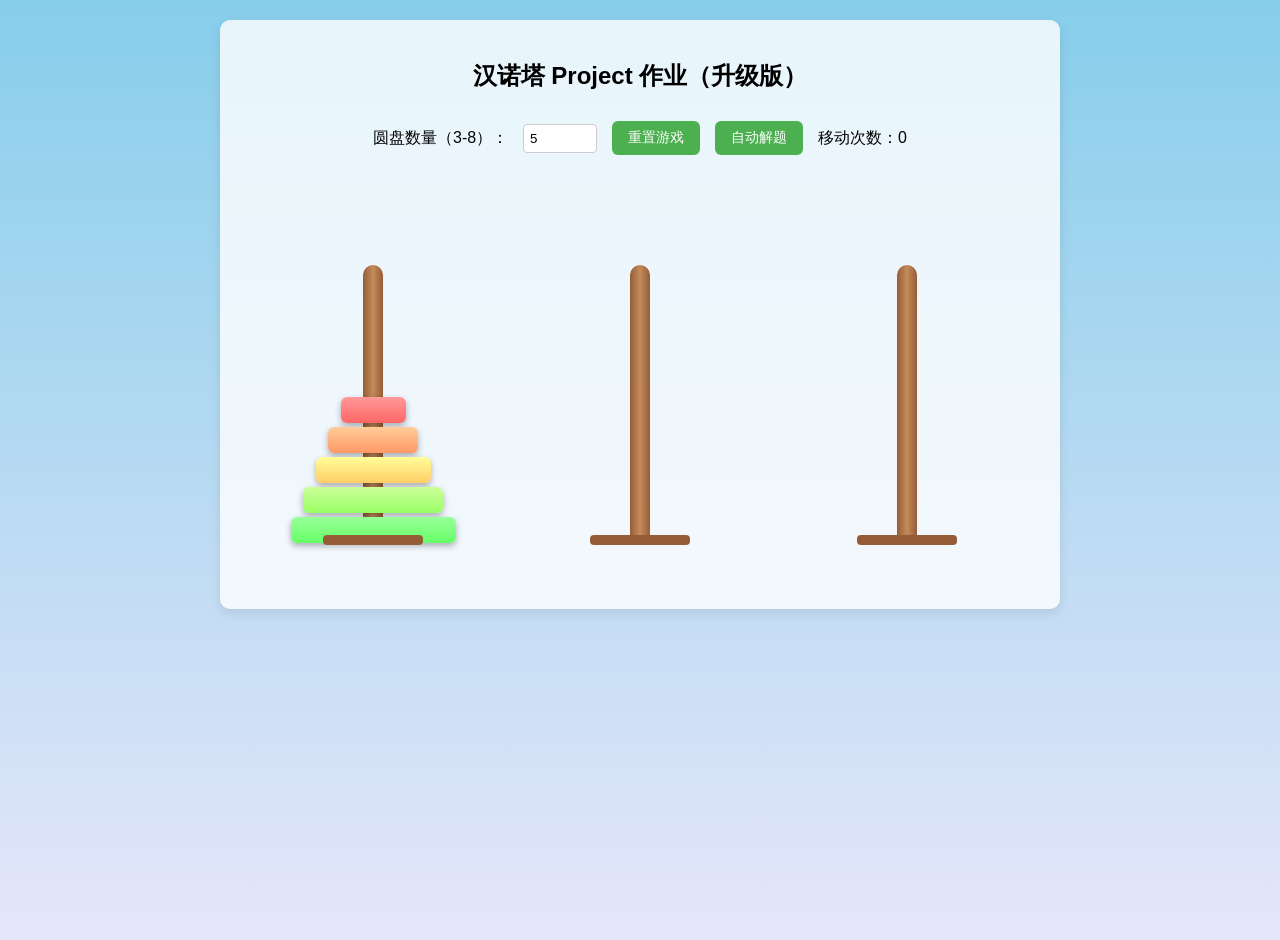
<file: 汉诺塔作业project/index.html>
<!DOCTYPE html>
<html lang="zh-CN">
<head>
    <meta charset="UTF-8">
    <title>汉诺塔小游戏 | 支持3-8个圆盘</title>
    <link rel="stylesheet" href="style.css">
</head>
<body>

<div class="box">
    <h2>汉诺塔 Project 作业（升级版）</h2>

    <div class="control">
        <span>圆盘数量（3-8）：</span>
        <input type="number" id="num" min="3" max="8" value="5">
        <button id="reset">重置游戏</button>
        <button id="auto">自动解题</button>
        <p>移动次数：<span id="count">0</span></p >
    </div>

    <!-- 游戏区域：三根柱子 -->
    <div class="game">
        <div class="tower" data-id="0"></div>
        <div class="tower" data-id="1"></div>
        <div class="tower" data-id="2"></div>
    </div>

    <!-- 提示文字区域 -->
    <div id="tip"></div>
</div>

<script src="script.js"></script>
</body>
</html>
</file>
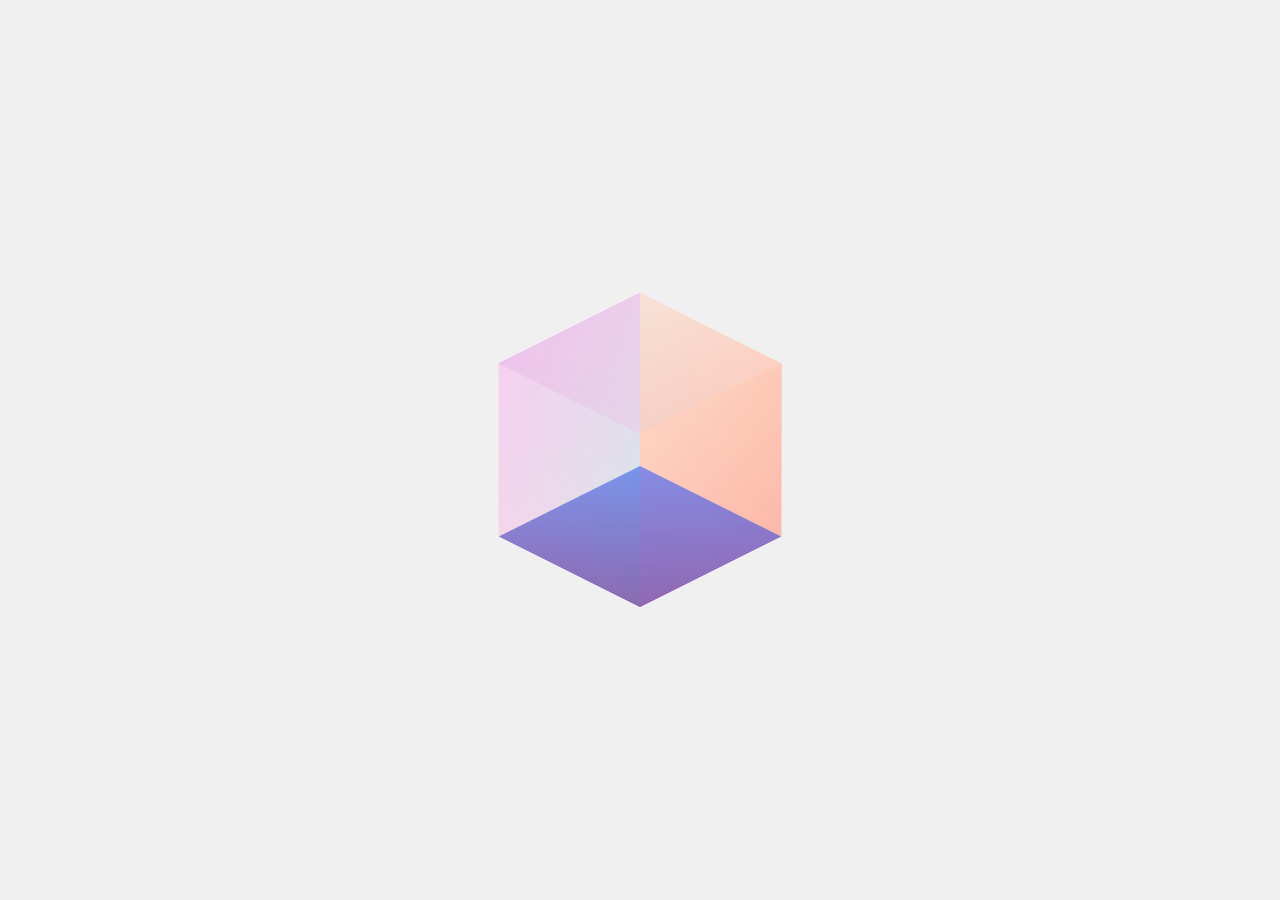
<file: 3D-cube.html>
<!DOCTYPE html>
<html lang="en">
<head>
    <meta charset="UTF-8">
    <title>3D Gradient Cube</title>
    <style>
        body {
            display: flex;
            justify-content: center;
            align-items: center;
            min-height: 100vh;
            margin: 0;
            background: #f0f0f0;
        }
        .cube {
            width: 200px;
            height: 200px;
            position: relative;
            transform-style: preserve-3d;
            transform: rotateX(30deg) rotateY(45deg);
        }
        .face {
            position: absolute;
            width: 200px;
            height: 200px;
            opacity: 0.8;
        }
        /* 正面 */
        .front {
            background: linear-gradient(135deg, #ffecd2, #fcb69f);
            transform: translateZ(100px);
        }
        /* 背面 */
        .back {
            background: linear-gradient(135deg, #a8edea, #fed6e3);
            transform: translateZ(-100px) rotateY(180deg);
        }
        /* 右面 */
        .right {
            background: linear-gradient(135deg, #ff9a9e, #fecfef);
            transform: translateX(100px) rotateY(90deg);
        }
        /* 左面 */
        .left {
            background: linear-gradient(135deg, #fdcbf1, #e6dee9);
            transform: translateX(-100px) rotateY(-90deg);
        }
        /* 上面 */
        .top {
            background: linear-gradient(135deg, #a18cd1, #fbc2eb);
            transform: translateY(-100px) rotateX(90deg);
        }
        /* 下面 */
        .bottom {
            background: linear-gradient(135deg, #667eea, #764ba2);
            transform: translateY(100px) rotateX(-90deg);
        }
    </style>
</head>
<body>
    <div class="cube">
        <div class="face front"></div>
        <div class="face back"></div>
        <div class="face right"></div>
        <div class="face left"></div>
        <div class="face top"></div>
        <div class="face bottom"></div>
    </div>
</body>
</html>
</file>
<file: 汉诺塔作业project/style.css>
/* 全局基础样式 */
body{
    background: linear-gradient(to bottom, #87CEEB, #E6E6FA);
    text-align: center;
    font-family: Arial, sans-serif;
    min-height: 100vh;
    margin: 0;
    padding: 20px 0;
}

/* 游戏整体容器 */
.box{
    width: 800px;
    margin: 0 auto;
    background: rgba(255,255,255,0.8);
    padding: 20px;
    border-radius: 10px;
    box-shadow: 0 4px 12px rgba(0,0,0,0.1);
}

/* 控制按钮区域 */
.control{
    margin: 20px 0;
    display: flex;
    align-items: center;
    justify-content: center;
    gap: 15px;
    flex-wrap: wrap;
}
.control button{
    padding: 8px 16px;
    border: none;
    border-radius: 6px;
    background: #4CAF50;
    color: white;
    cursor: pointer;
    font-size: 14px;
}
.control button:hover{
    background: #45a049;
}
#num{
    padding: 6px;
    width: 60px;
    border: 1px solid #ccc;
    border-radius: 4px;
}

/* 游戏主区域（3D透视效果在这里实现） */
.game{
    display: flex;
    justify-content: space-around;
    align-items: flex-end;
    height: 350px;
    perspective: 600px; /* 关键3D属性，营造立体效果 */
    margin-top: 30px;
}

/* 柱子样式 */
.tower{
    width: 20px;
    height: 280px;
    background: linear-gradient(to right, #965c38, #c48b5a, #965c38);
    border-radius: 10px 10px 0 0;
    display: flex;
    flex-direction: column-reverse;
    align-items: center;
    position: relative;
}
.tower::after{
    content: '';
    position: absolute;
    bottom: 0;
    left: 50%;
    transform: translateX(-50%);
    width: 100px;
    height: 10px;
    background: #965c38;
    border-radius: 4px;
}

/* 圆盘样式（彩虹渐变，不同大小颜色不同） */
.disk{
    height: 26px;
    border-radius: 6px;
    margin: 2px 0;
    cursor: pointer;
    box-shadow: 0 3px 6px rgba(0,0,0,0.3);
    transition: transform 0.2s ease;
}
/* 给不同大小的圆盘设置不同颜色 */
.disk[data-size="1"] { background: linear-gradient(180deg, #ff9999, #ff6666); }
.disk[data-size="2"] { background: linear-gradient(180deg, #ffcc99, #ff9966); }
.disk[data-size="3"] { background: linear-gradient(180deg, #ffff99, #ffcc66); }
.disk[data-size="4"] { background: linear-gradient(180deg, #ccff99, #99ff66); }
.disk[data-size="5"] { background: linear-gradient(180deg, #99ff99, #66ff66); }
.disk[data-size="6"] { background: linear-gradient(180deg, #99ffff, #66ffff); }
.disk[data-size="7"] { background: linear-gradient(180deg, #9999ff, #6666ff); }
.disk[data-size="8"] { background: linear-gradient(180deg, #ff99ff, #ff66ff); }

/* 选中状态的圆盘样式 */
.disk.active{
    transform: translateY(-15px);
    box-shadow: 0 0 12px gold;
}

/* 提示文字样式 */
#tip{
    margin-top: 20px;
    font-size: 18px;
    font-weight: bold;
    min-height: 24px;
}
</file>
